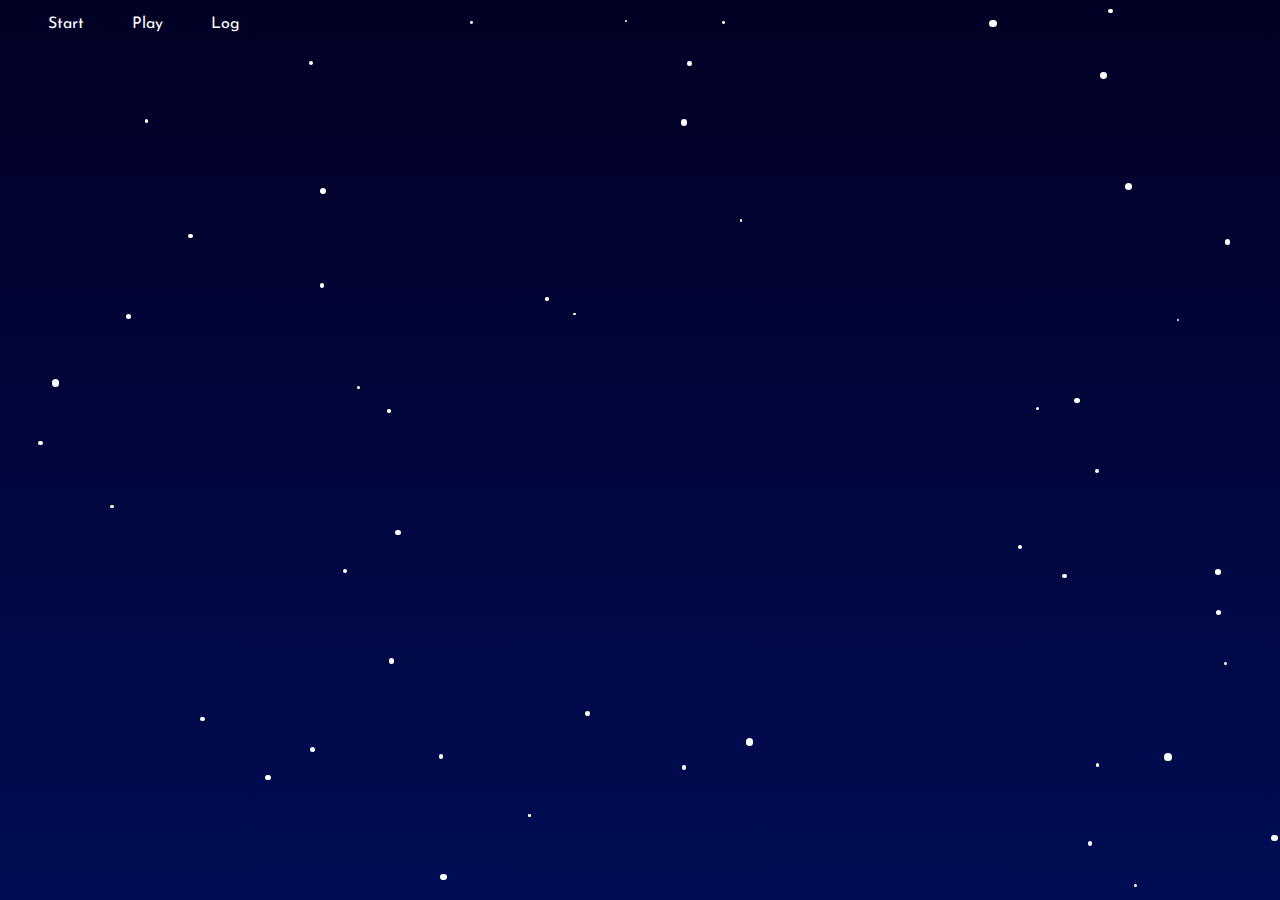
<file: index.html>
<!DOCTYPE html>
<html lang="en">
    <head>
        <meta charset="utf-8">
        <meta name="viewport" content="width=device-width, initial-scale=1">
        <title>Space Game</title>
        <!-- Google Fonts -->
        <link rel="preconnect" href="https://fonts.googleapis.com">
        <link rel="preconnect" href="https://fonts.gstatic.com" crossorigin>
        <link href="https://fonts.googleapis.com/css2?family=Josefin+Sans:ital,wght@0,100..700;1,100..700&display=swap" rel="stylesheet">
        
        <link href="./styles.css" rel="stylesheet" />
        <link href="./home.css" rel="stylesheet" />
    </head>
    <body>
        <div class="stars"></div>
        <div class="info">
            <nav>
                <ul>
                    <li><a href="./index.html">Start</a></li>
                    <li><a href="./play.html">Play</a></li>
                    <li><a href="./log.html">Log</a></li>
                </ul>
            </nav>
        </div>
        <main>
            <form id="greeting-container" class="message">
                <h1>Greetings, traveller</h1>
                <p><label for="name-input"></label>>> Enter your name</label></p>
                <div>
                    <input id="name-input" type="text" placeholder="name">
                    <button id="save-name">Save</button>
                </div>
            </form>
        </main>
        <script src="main.js"></script>
        <script src="home.js"></script>
    </body>
</html>
</file>
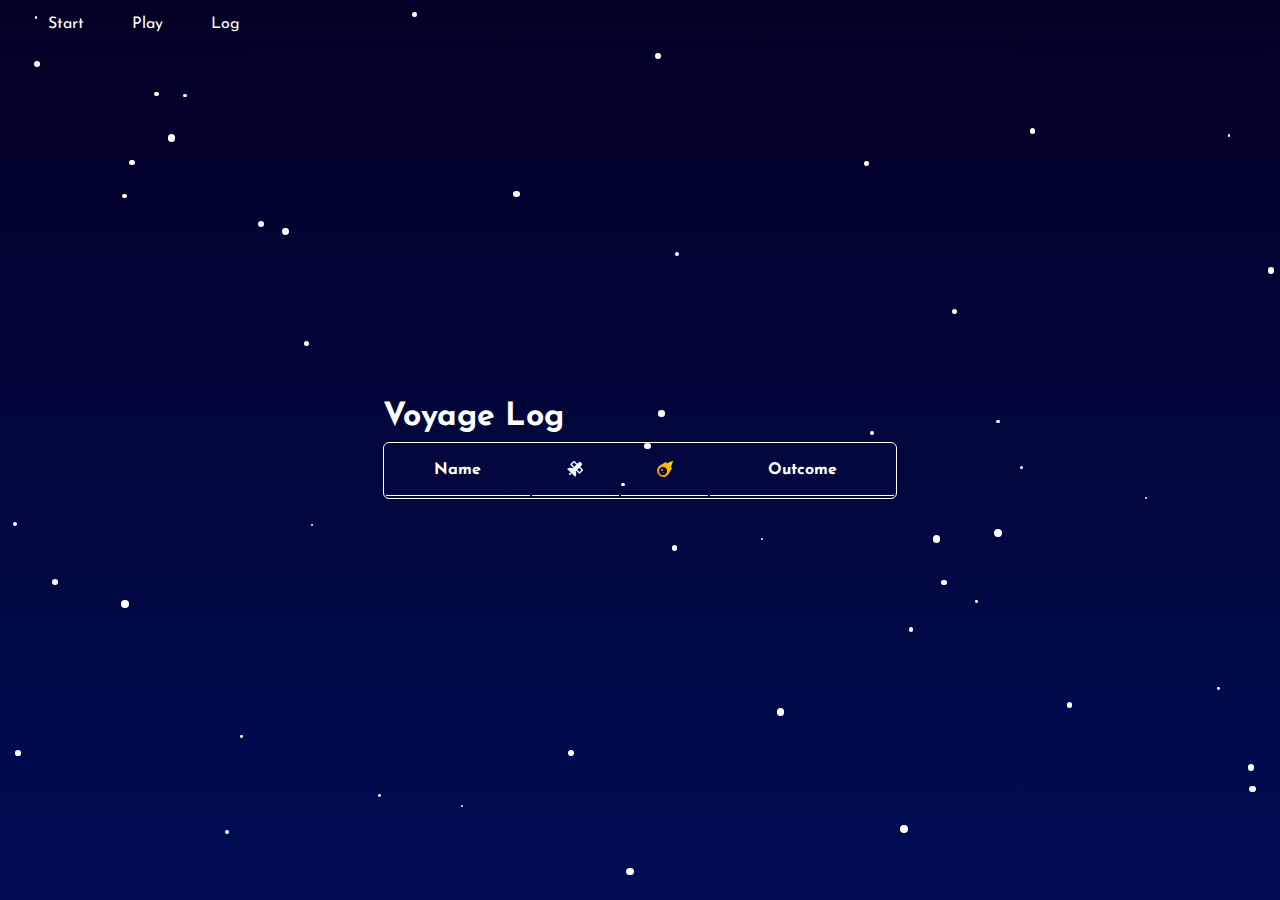
<file: log.html>
<!DOCTYPE html>
<html lang="en">
    <head>
        <meta charset="utf-8">
        <meta name="viewport" content="width=device-width, initial-scale=1">
        <title>Space Game</title>
        <!-- Google Fonts -->
        <link rel="preconnect" href="https://fonts.googleapis.com">
        <link rel="preconnect" href="https://fonts.gstatic.com" crossorigin>
        <link href="https://fonts.googleapis.com/css2?family=Josefin+Sans:ital,wght@0,100..700;1,100..700&display=swap" rel="stylesheet">
        <!-- Font Awesome 6 styles -->
        <link href="./assets/css/fontawesome.css" rel="stylesheet" />
        <link href="./assets/css/solid.css" rel="stylesheet" />

        <link href="./styles.css" rel="stylesheet" />
        <link href="./log.css" rel="stylesheet" />
    </head>
    <body>
        <div class="stars"></div>
        <div class="info">
            <nav>
                <ul>
                    <li><a href="./index.html">Start</a></li>
                    <li><a href="./play.html">Play</a></li>
                    <li><a href="./log.html">Log</a></li>
                </ul>
            </nav>
        </div>
        <main>
            <div class="message">
                <h1>Voyage Log</h1>
                <div>
                    <table>
                        <thead>
                            <tr>
                                <th>Name</th>
                                <th><span class="fa-solid fa-satellite satellite"></span><span class="sr-only">Satellites</span></th>
                                <th><span class="fa-solid fa-meteor meteor"> </span><span class="sr-only">Meteors</span></th>
                                <th>Outcome</th>
                            </tr>
                        </thead>
                        <tbody id="scores">

                        </tbody>
                    </table>
                </div>
            </div>
        </main>
        <script src="main.js"></script>
        <script src="log.js"></script>
    </body>
</html>
</file>
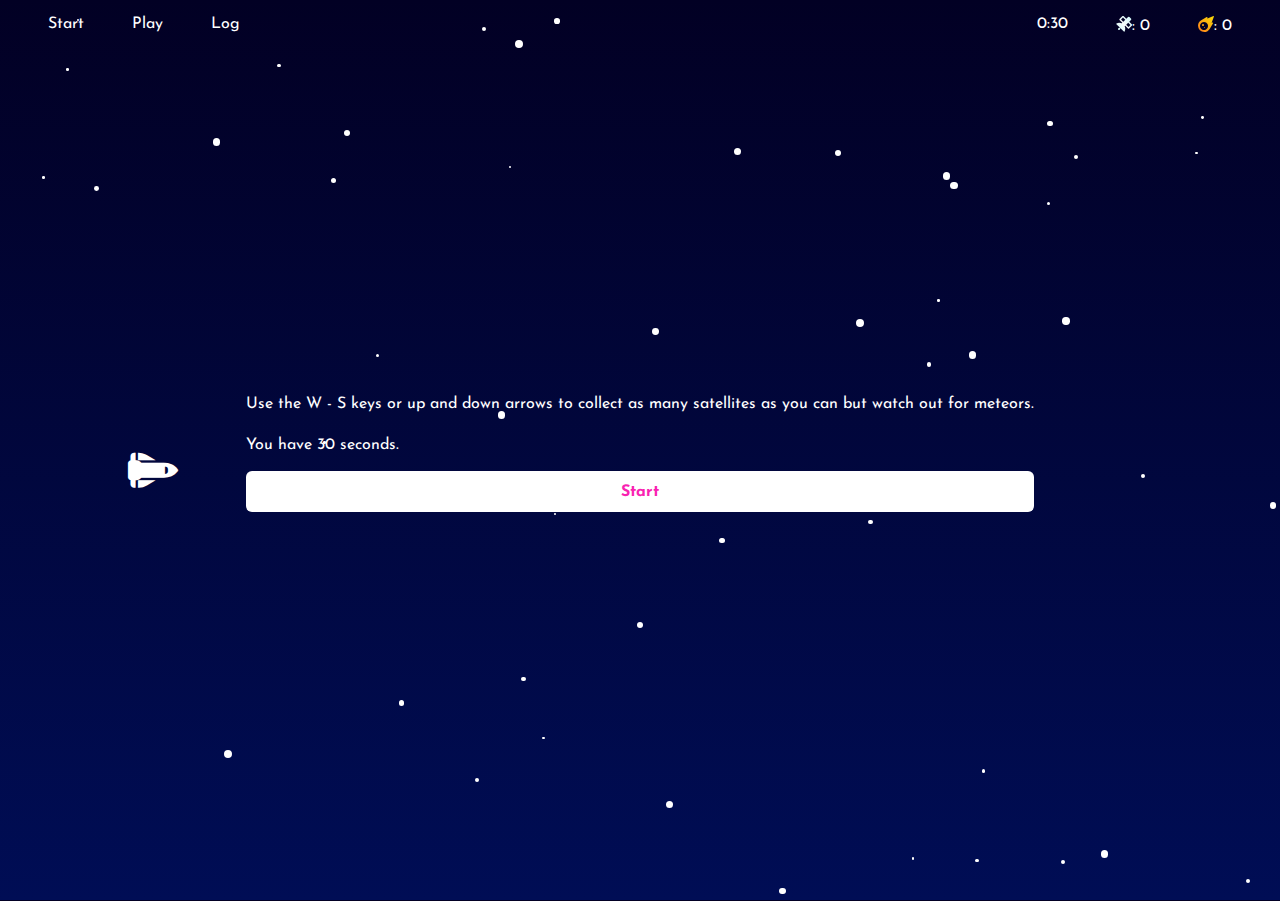
<file: play.html>
<!DOCTYPE html>
<html lang="en">
    <head>
        <meta charset="utf-8">
        <meta name="viewport" content="width=device-width, initial-scale=1">
        <title>Space Game</title>
        <!-- Google Fonts -->
        <link rel="preconnect" href="https://fonts.googleapis.com">
        <link rel="preconnect" href="https://fonts.gstatic.com" crossorigin>
        <link href="https://fonts.googleapis.com/css2?family=Josefin+Sans:ital,wght@0,100..700;1,100..700&display=swap" rel="stylesheet">
        <!-- Font Awesome 6 styles -->
        <link href="./assets/css/fontawesome.css" rel="stylesheet" />
        <link href="./assets/css/solid.css" rel="stylesheet" />

        <link href="./styles.css" rel="stylesheet" />
        <link href="./play.css" rel="stylesheet" />
    </head>
    <body>
        <div id="scroll">
            <div class="stars"></div>
            <div class="stars"></div>
        </div>
        <div class="info">
            <div id="top-bar">
                <nav>
                    <ul>
                        <li><a href="./index.html">Start</a></li>
                        <li><a href="./play.html">Play</a></li>
                        <li><a href="./log.html">Log</a></li>
                    </ul>
                </nav>
                <div>
                    <p id="countdown">0:30</p>
                    <p><span class="fa-solid fa-satellite satellite"></span>: <span id="satellite-count">0</span></p>
                    <p><span class="fa-solid fa-meteor meteor"></span>: <span id="meteor-count">0</span></p>
                </div>
            </div>
        </div>
        <main>
            <div class="message" id="instructions">
                <p>Use the W - S keys or up and down arrows to collect as many satellites as you can but watch out for meteors.</p>
                <p>You have 30 seconds.</p>
                <button id="go" type="button">Start</button>
            </div>
            <div class="message" id="end">
                <h1>GAME OVER</h1>
                <p>You collected <span id="satellite-result"></span> satellites.</p>
                <p>You were hit by <span id="meteor-result"></span> meteors.</p>
                <p id="mission-result"></p>
                <button id="to-log" type="button">Voyage Log</button>
            </div>
            <div id="player">
                <span class="fa-solid fa-shuttle-space"></span>
            </div>
        </main>
        <script src="main.js"></script>
        <script src="play.js"></script>
    </body>
</html>
</file>
<file: styles.css>
* {
    box-sizing: border-box;
    margin: 0;
    padding: 0;
    color: #ffffff;
    font-family: "Josefin Sans",'Times New Roman', Times, serif;
}

body {
    height: 100vh;
    overflow: hidden;
    background-color: #00001a;
    background: linear-gradient(0deg, rgba(0,13,85,1), rgba(2,0,36,1));
}

p {
    line-height: 2em;
}

.stars {
    position: relative;
    width: 100vw;
    height: 100vh;
}

.star {
    background-color: #FFFFFF;
    position: absolute;
    border-radius: 50%;
    animation: blink 1s infinite alternate;
}

@keyframes blink {
    from {
        transform: scale(1);
        background-color: #FFFFFF;
    }
    to {
        transform: scale(0);
        background-color: #ffda7b;
    }
}

.info {
    position: absolute;
    top: 0;
    left: 0;
    width: 100vw;
}

nav ul {
    display: flex;
    gap: 1em;
    list-style-type: none;
    position: relative;
    z-index: 1000;
}

nav li:first-of-type {
    margin-left: 2em;
}

nav a {
    cursor: pointer;
    display: block;
    padding:1em;
    text-decoration: none;
}

nav a:hover {
    color: rgb(249, 34, 177);
}

main {
    position: absolute;
    top: 0;
    left: 0;
    width: 100vw;
    height: 100vh;
    display: flex;
    justify-content: center;
    align-items: center;
}

.message {
    display: flex;
    flex-direction: column;
    gap: 0.6em;
}

.message > button {
    padding: 0.8em;
}

button {
    cursor: pointer;
    background-color: white;
    color: rgb(249, 34, 177);
    font-size: inherit;
    font-weight: bold;
    padding: 0 1em;
    border: none;
    border-radius: 6px;
}

button:hover {
    color: white;
    background-color: rgb(249, 34, 177);
}

.meteor {
    color: rgb(249,222,7);
    background: -webkit-linear-gradient(45deg, rgba(255,123,27,1) 0%, rgba(249,222,7,1) 100%);
    background-clip: text;
    -webkit-background-clip: text;
    -webkit-text-fill-color: transparent;
}

.satellite {
    color: rgb(203, 248, 251);
    background: -webkit-linear-gradient(45deg, rgb(203, 248, 251) 0%, rgba(248,251,251,1) 50%, rgba(203, 248, 251) 100%);
    background-clip: text;
    -webkit-background-clip: text;
    -webkit-text-fill-color: transparent;
}

.sr-only {
    width: 1px;
    overflow: hidden;
    opacity: 0;
}
</file>
<file: home.css>
#greeting-container > * {
    opacity: 0;
    animation: fadeIn 3s forwards;
}

#greeting-container > p, #greeting-container > div {
    animation-delay: 2.5s;
}

@keyframes fadeIn {
    0% {
        opacity: 0;
    }
    100% {
        opacity: 1;
    }
}

form > div:first-of-type {
    display: flex;
    gap: 0.6em;
}

input {
    border: solid 3px white;
    border-radius: 6px;
    padding: 0.3em;
    background: transparent;
    font-family: inherit;
    font-size: inherit;
    caret-color: white;
}

input:focus {
    outline: solid 3px rgb(249, 34, 177);
}

input::placeholder {
    font-style: italic;
}
</file>
<file: log.css>
.message > div {
    max-height: 40vh;
    overflow-y: scroll;
    border: solid 1px;
    border-radius: 6px;
}

table {
    min-width: 40vw;
}

th, td {
    padding: 1em;
    text-align: center;
}

th {
    border-bottom: solid 1px;
}
</file>
<file: play.css>
#top-bar {
    display: flex;
    justify-content: space-between;
}

#top-bar > div {
    display: flex;
    margin-right: 2em;
    gap: 1em;
}

#top-bar > div > p {
    padding: 1em;
    line-height: 1em;
}

#scroll {
    display: flex;
    width: 200vw;
    position: absolute;
    top: 0;
    left:0;
    animation: scroll 5s linear infinite;
}

#end {
    display: none;
}

#player {
    font-size: 40px;
    color: white;
    display: inline-block;
    position: absolute;
    top: 50vh;
    left: 10vw;
}

.flying-object {
    display: inline-block;
    position: absolute;
}

@keyframes scroll {
    from {
        left: 0;
    }
    to {
        left: -100vw;
    }
}
</file>
<file: assets/css/solid.css>
/*!
 * Font Awesome Free 6.7.2 by @fontawesome - https://fontawesome.com
 * License - https://fontawesome.com/license/free (Icons: CC BY 4.0, Fonts: SIL OFL 1.1, Code: MIT License)
 * Copyright 2024 Fonticons, Inc.
 */
:root, :host {
  --fa-style-family-classic: 'Font Awesome 6 Free';
  --fa-font-solid: normal 900 1em/1 'Font Awesome 6 Free'; }

@font-face {
  font-family: 'Font Awesome 6 Free';
  font-style: normal;
  font-weight: 900;
  font-display: block;
  src: url("../webfonts/fa-solid-900.woff2") format("woff2"), url("../webfonts/fa-solid-900.ttf") format("truetype"); }

.fas,
.fa-solid {
  font-weight: 900; }
</file>
